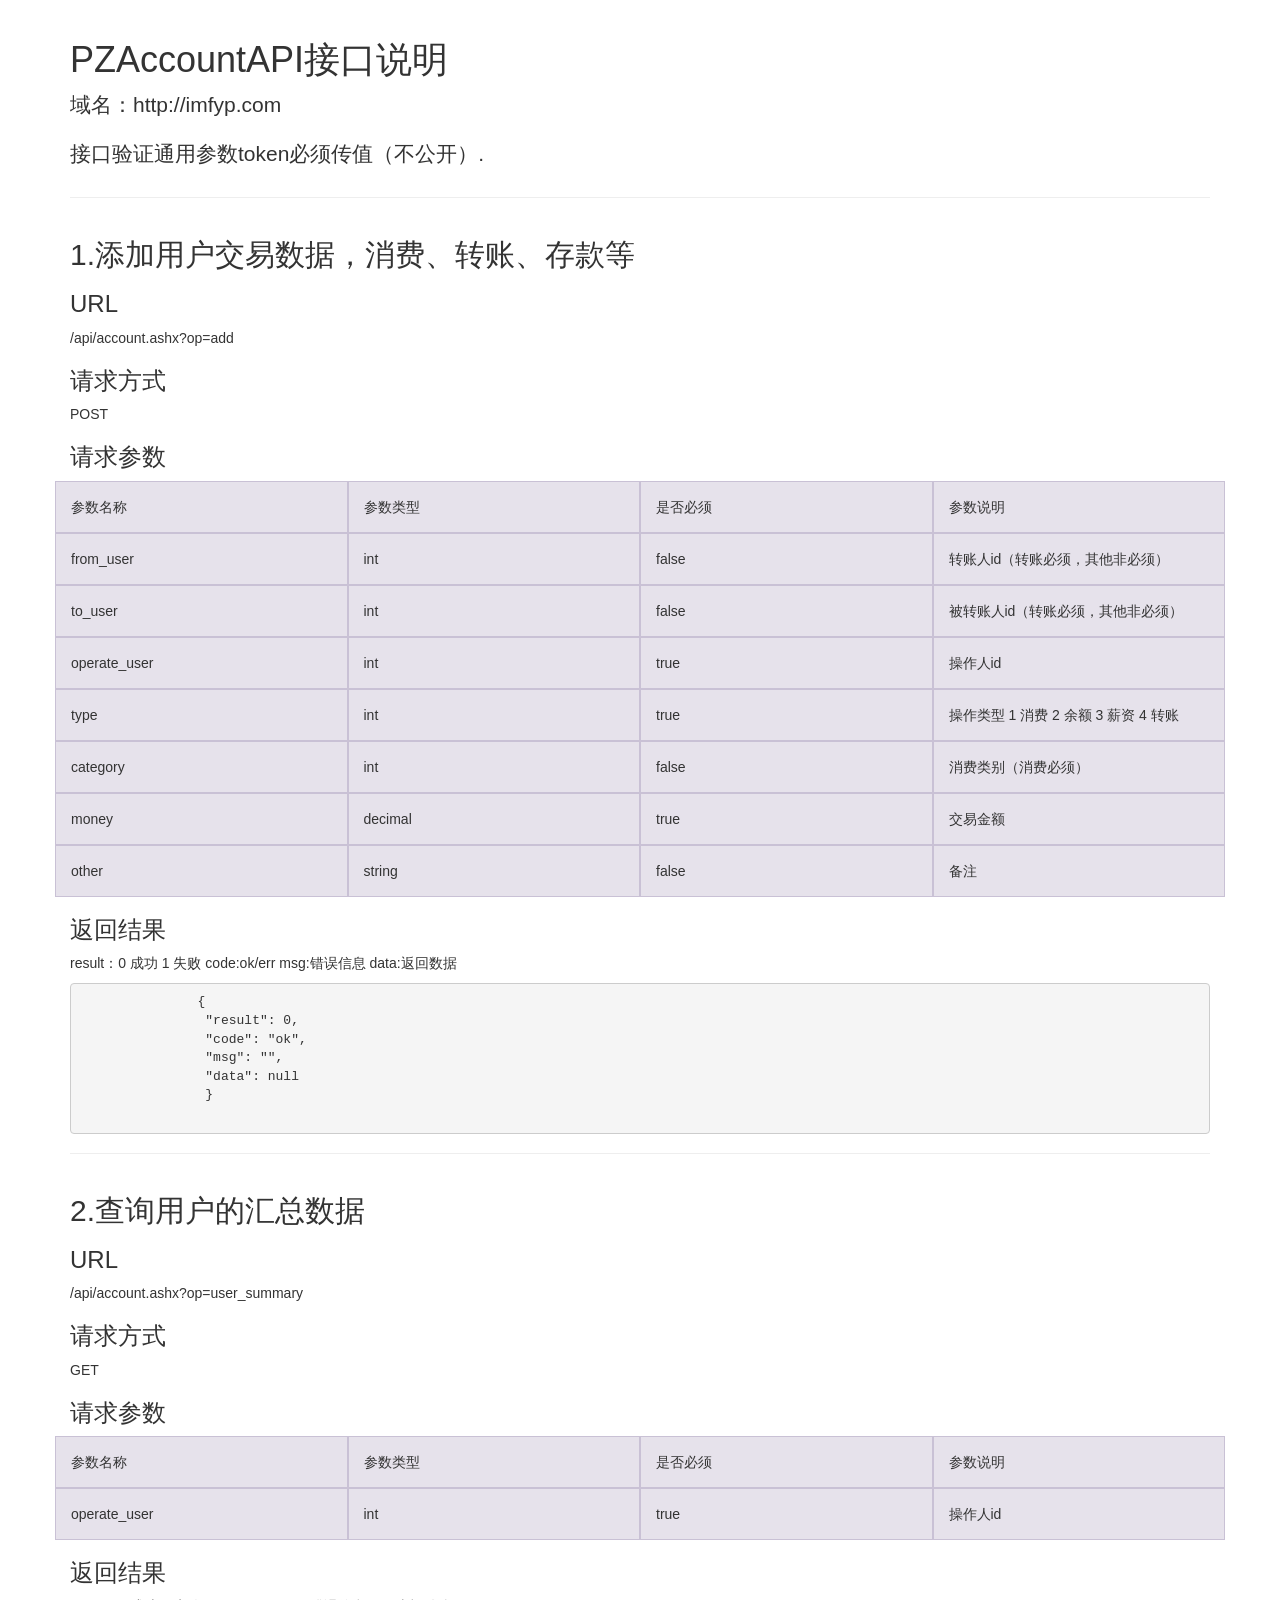
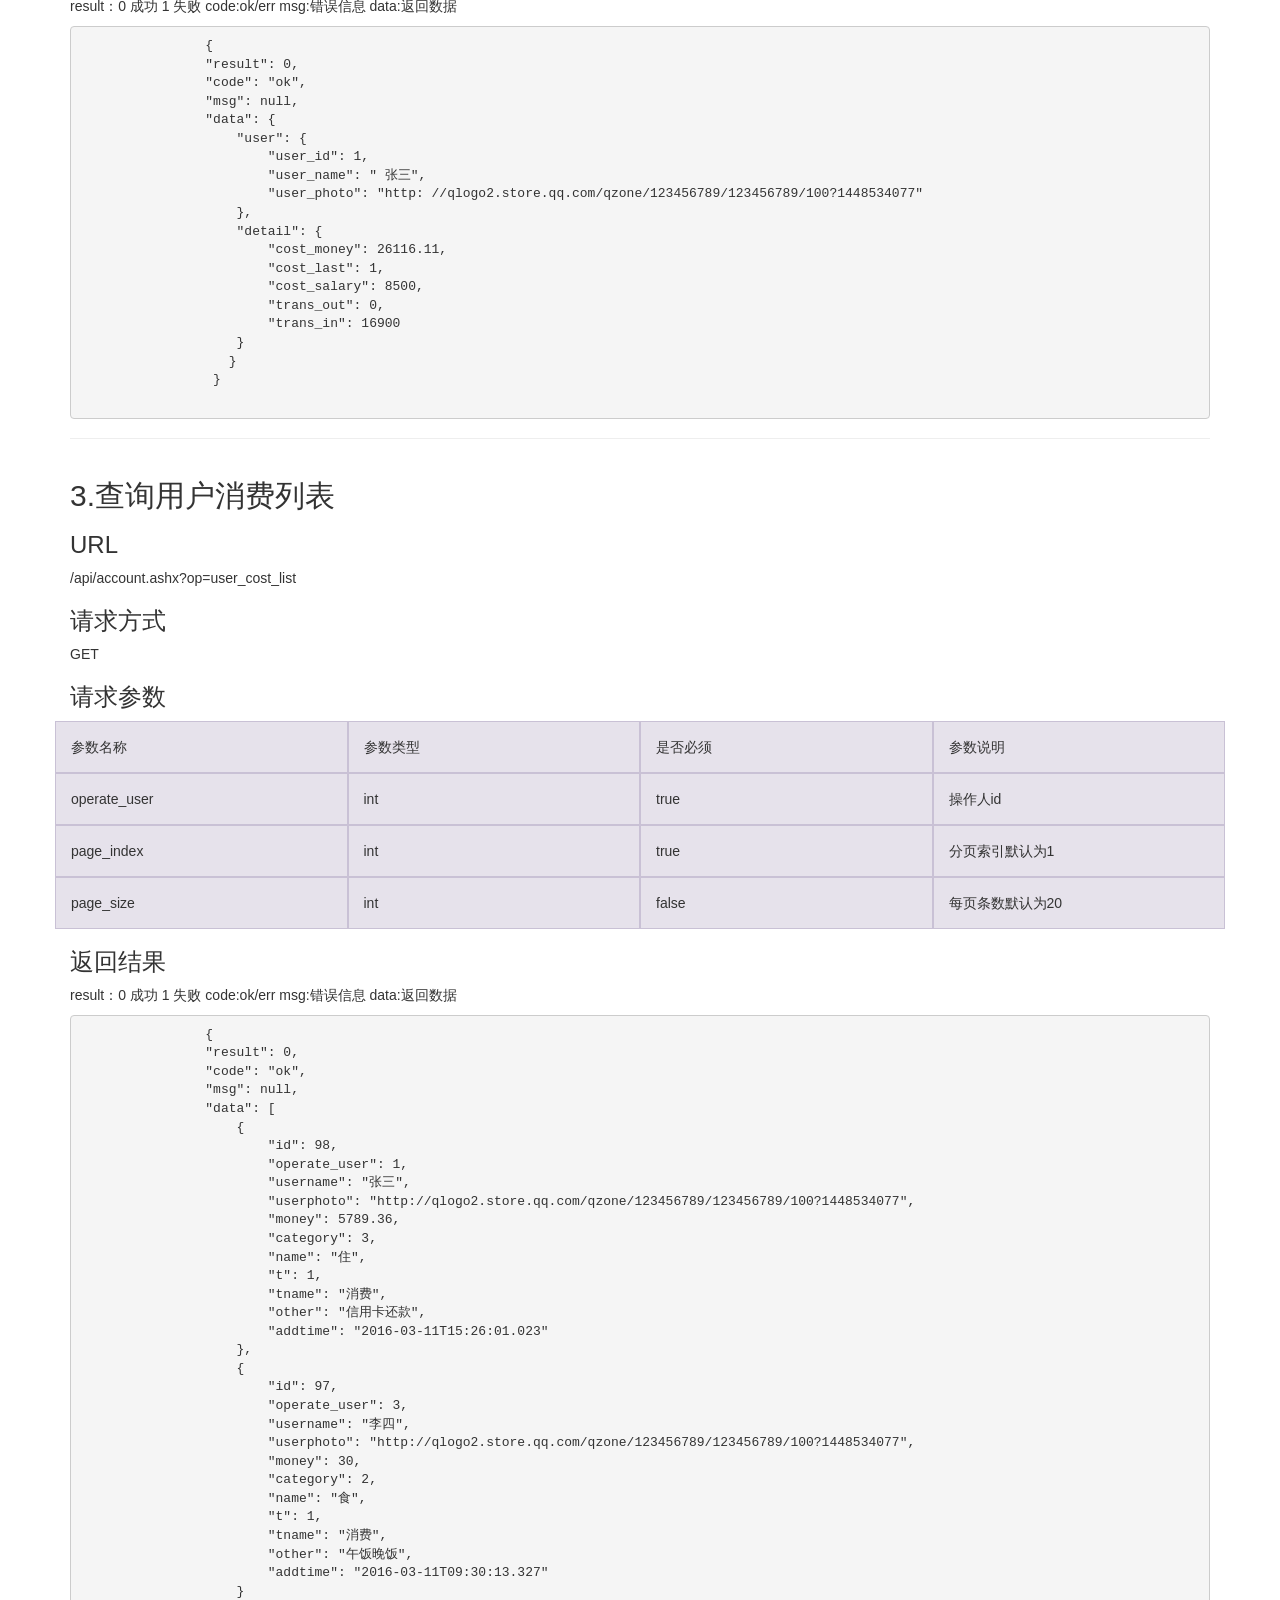
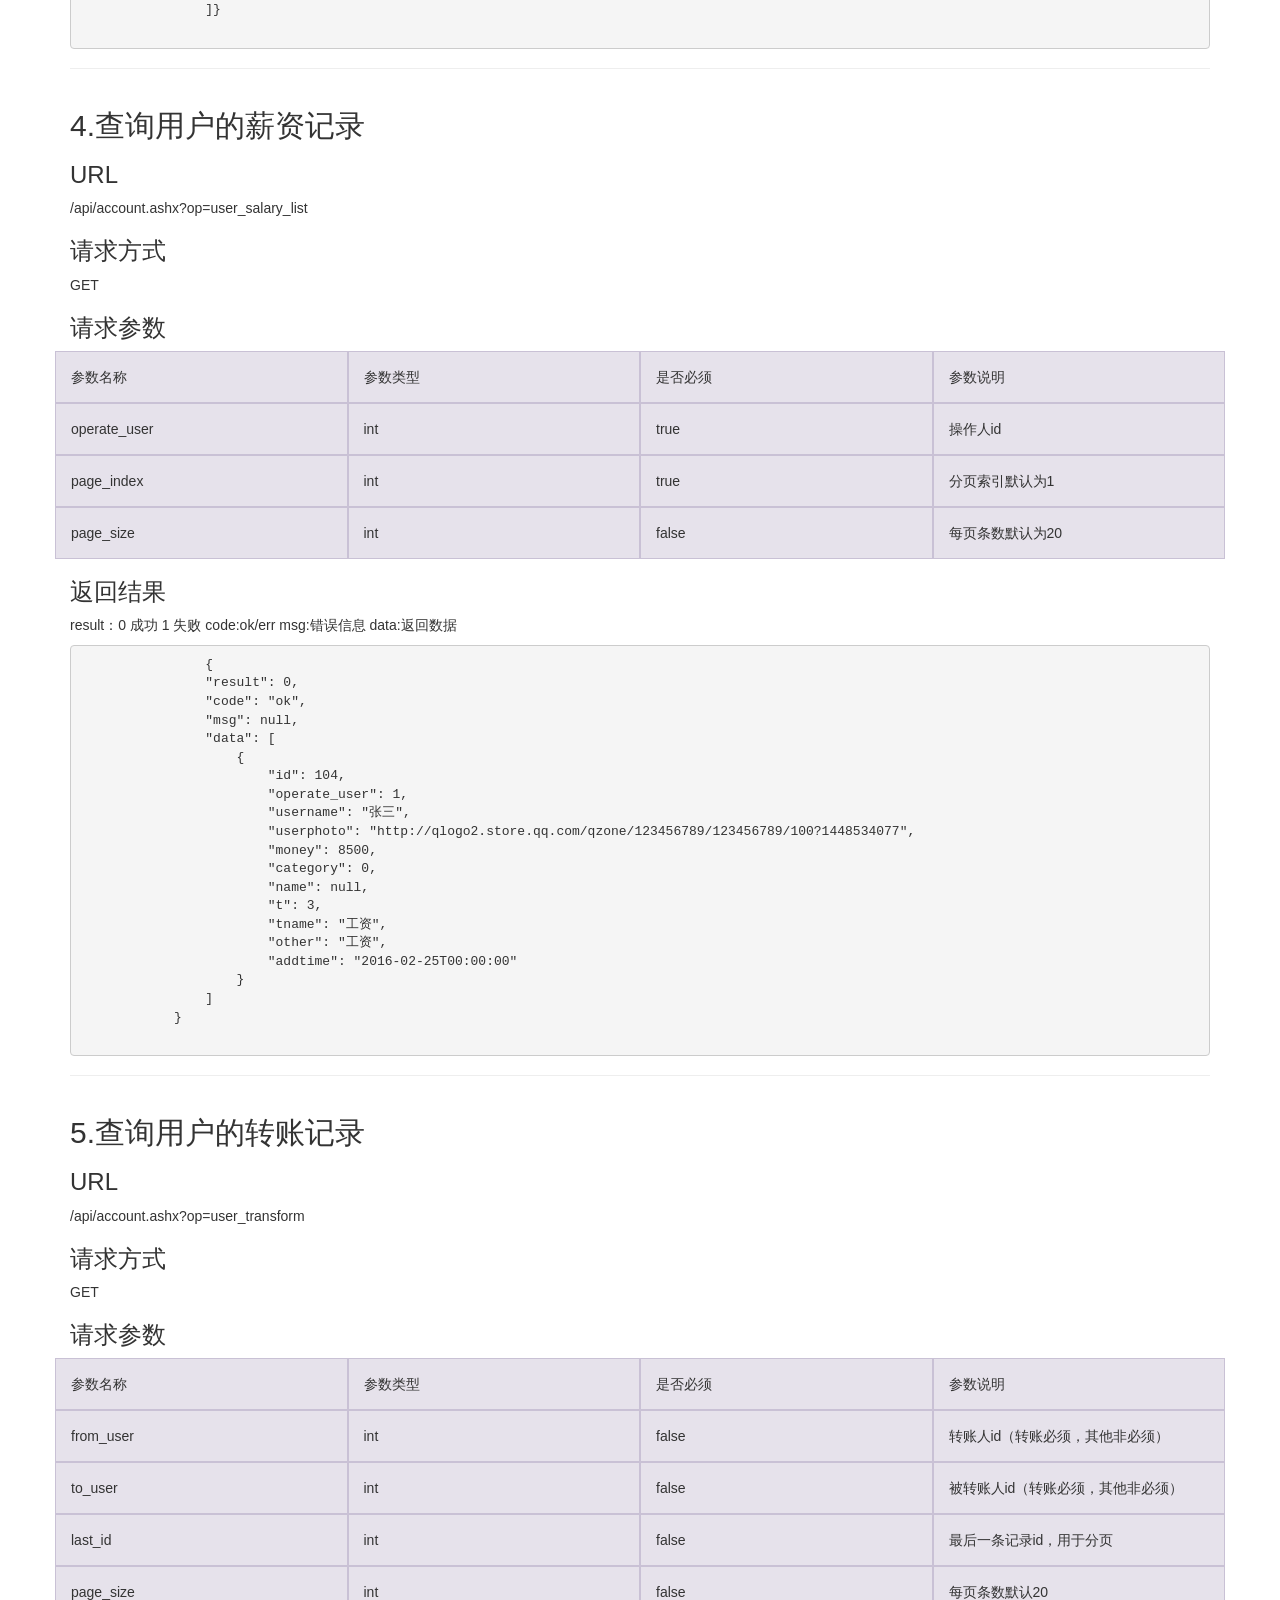
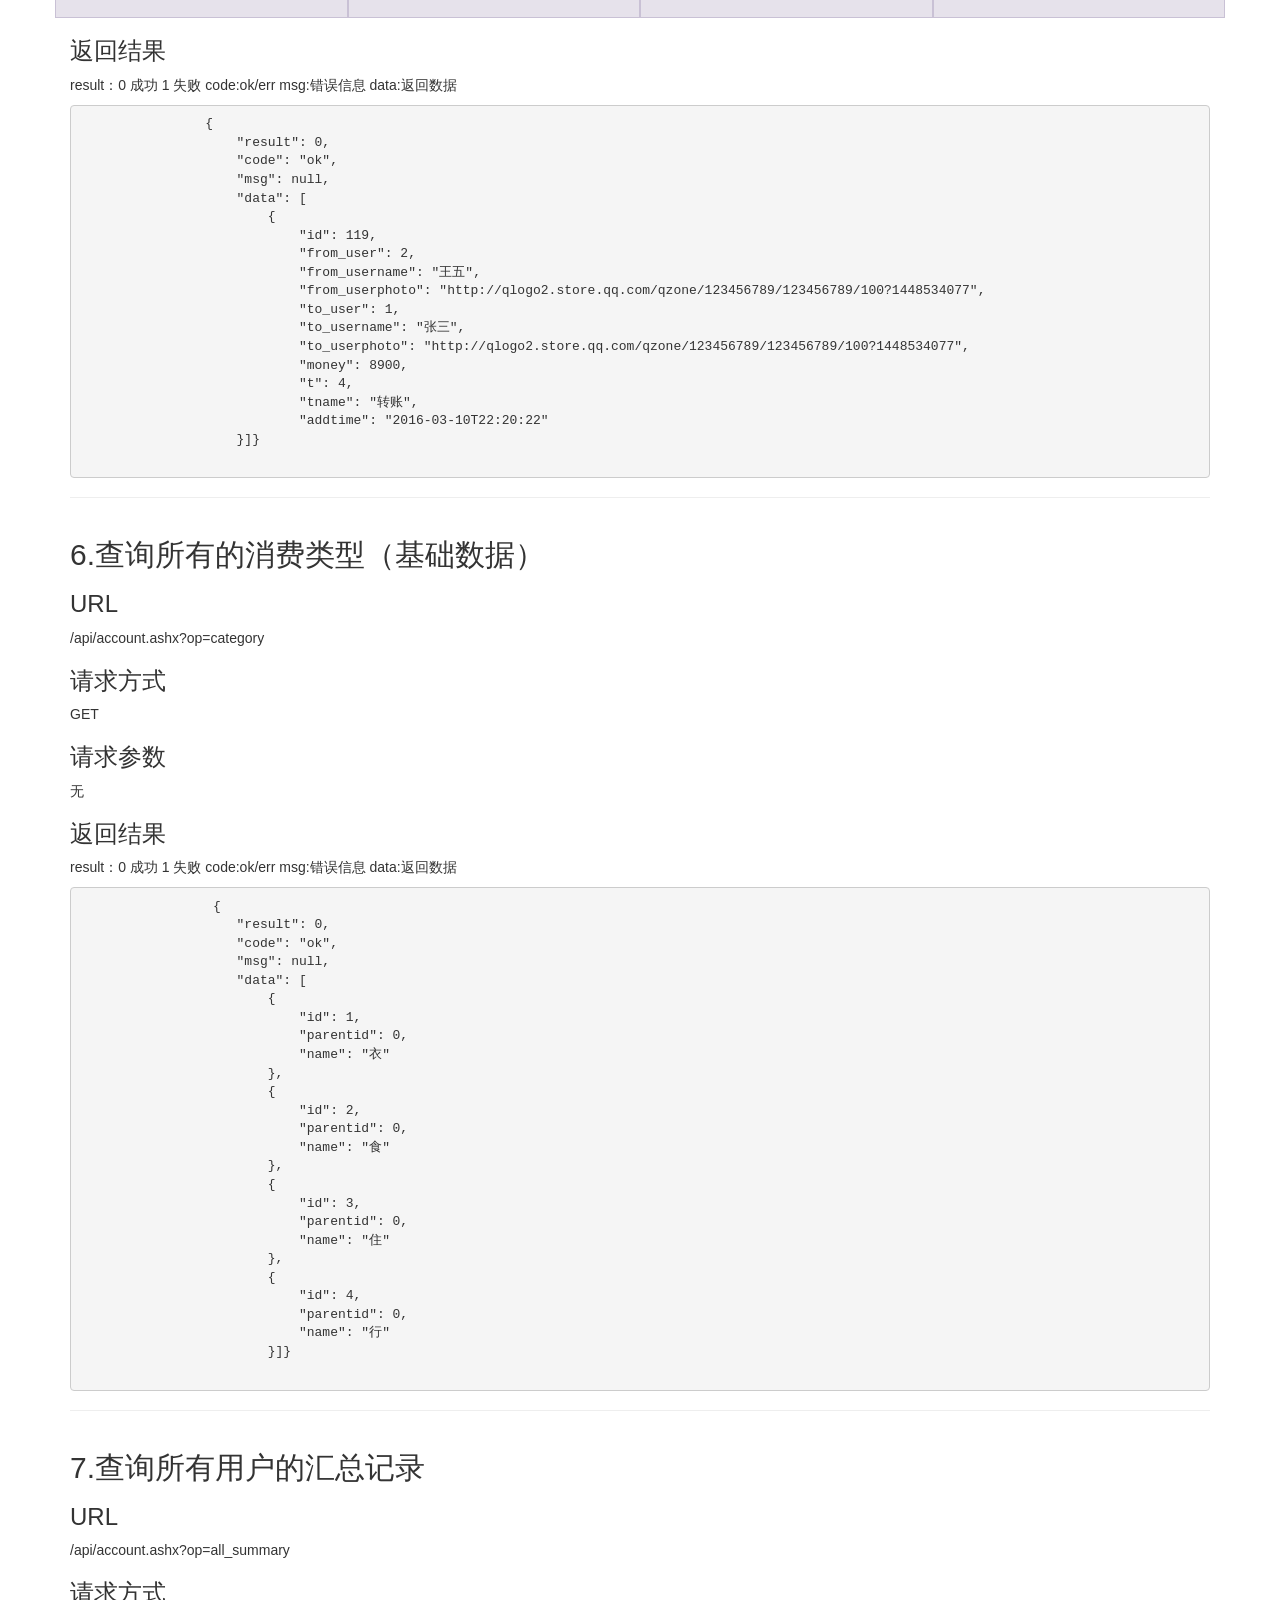
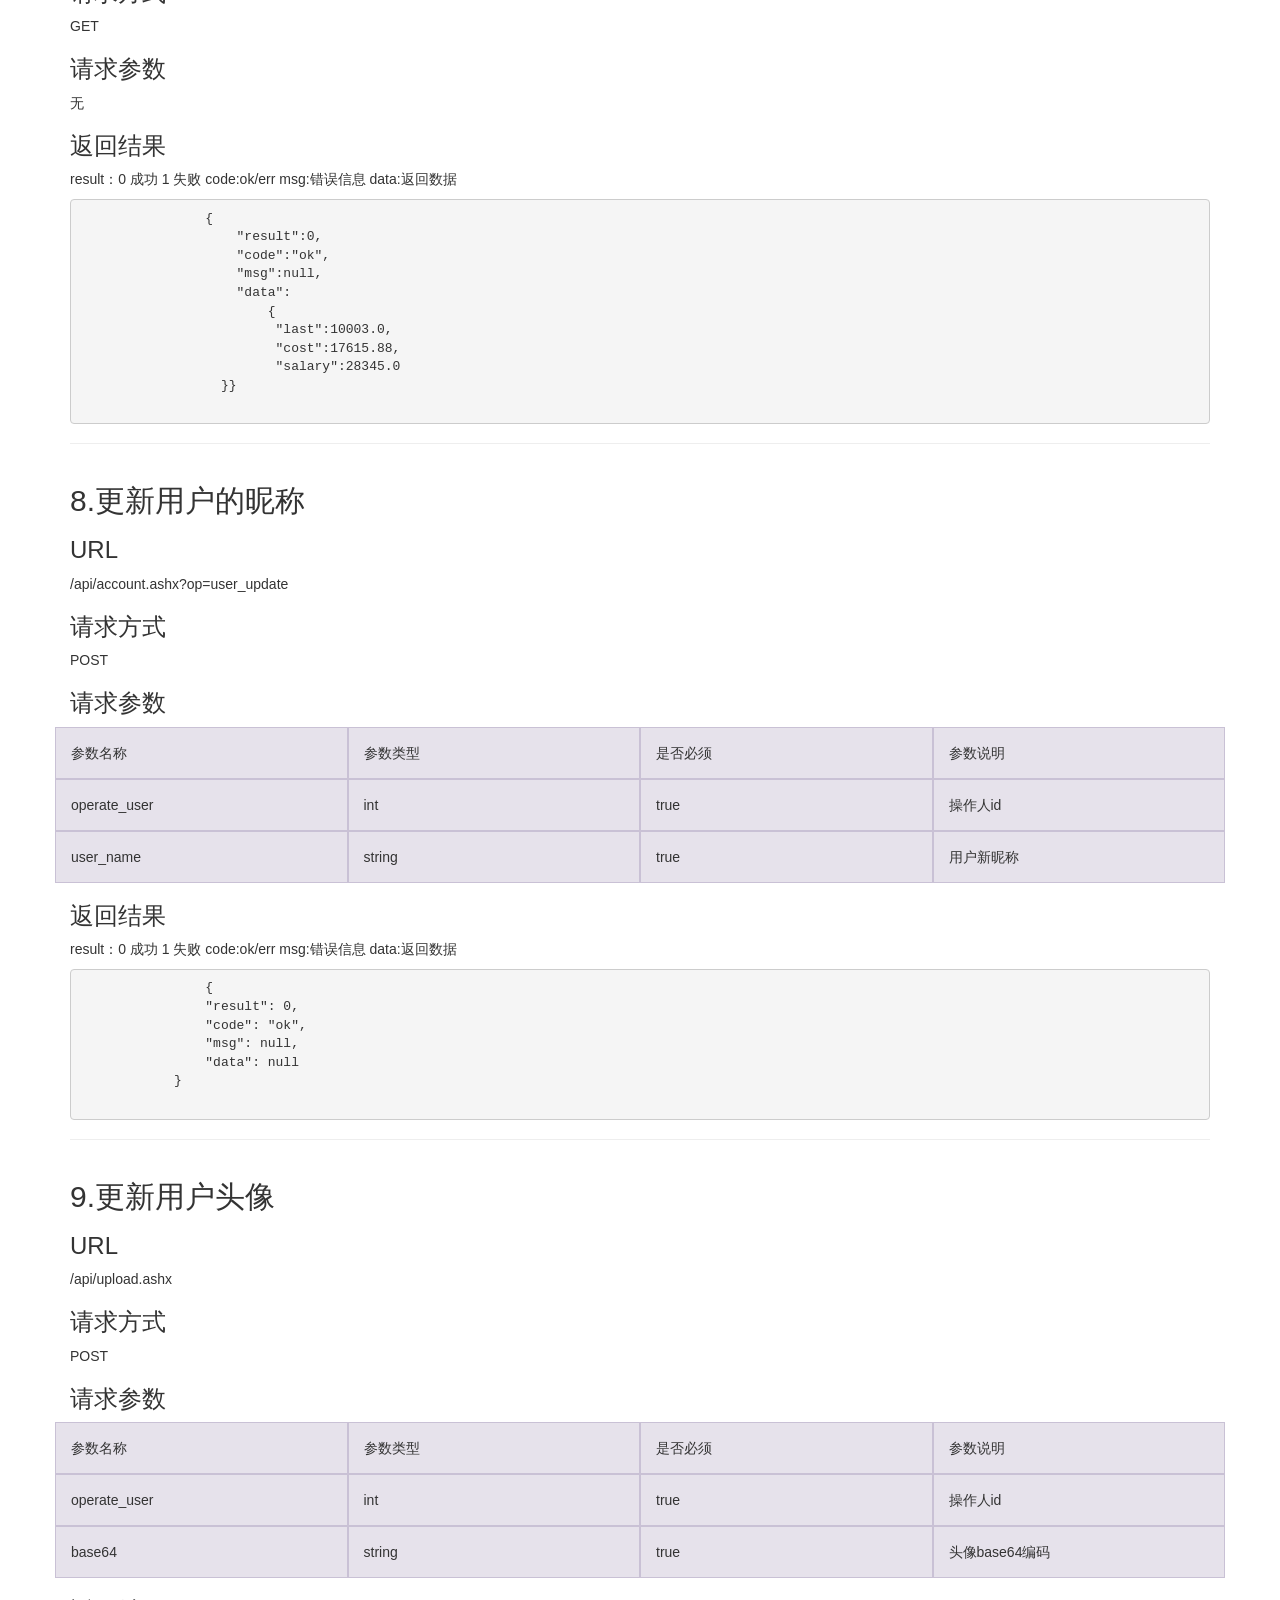
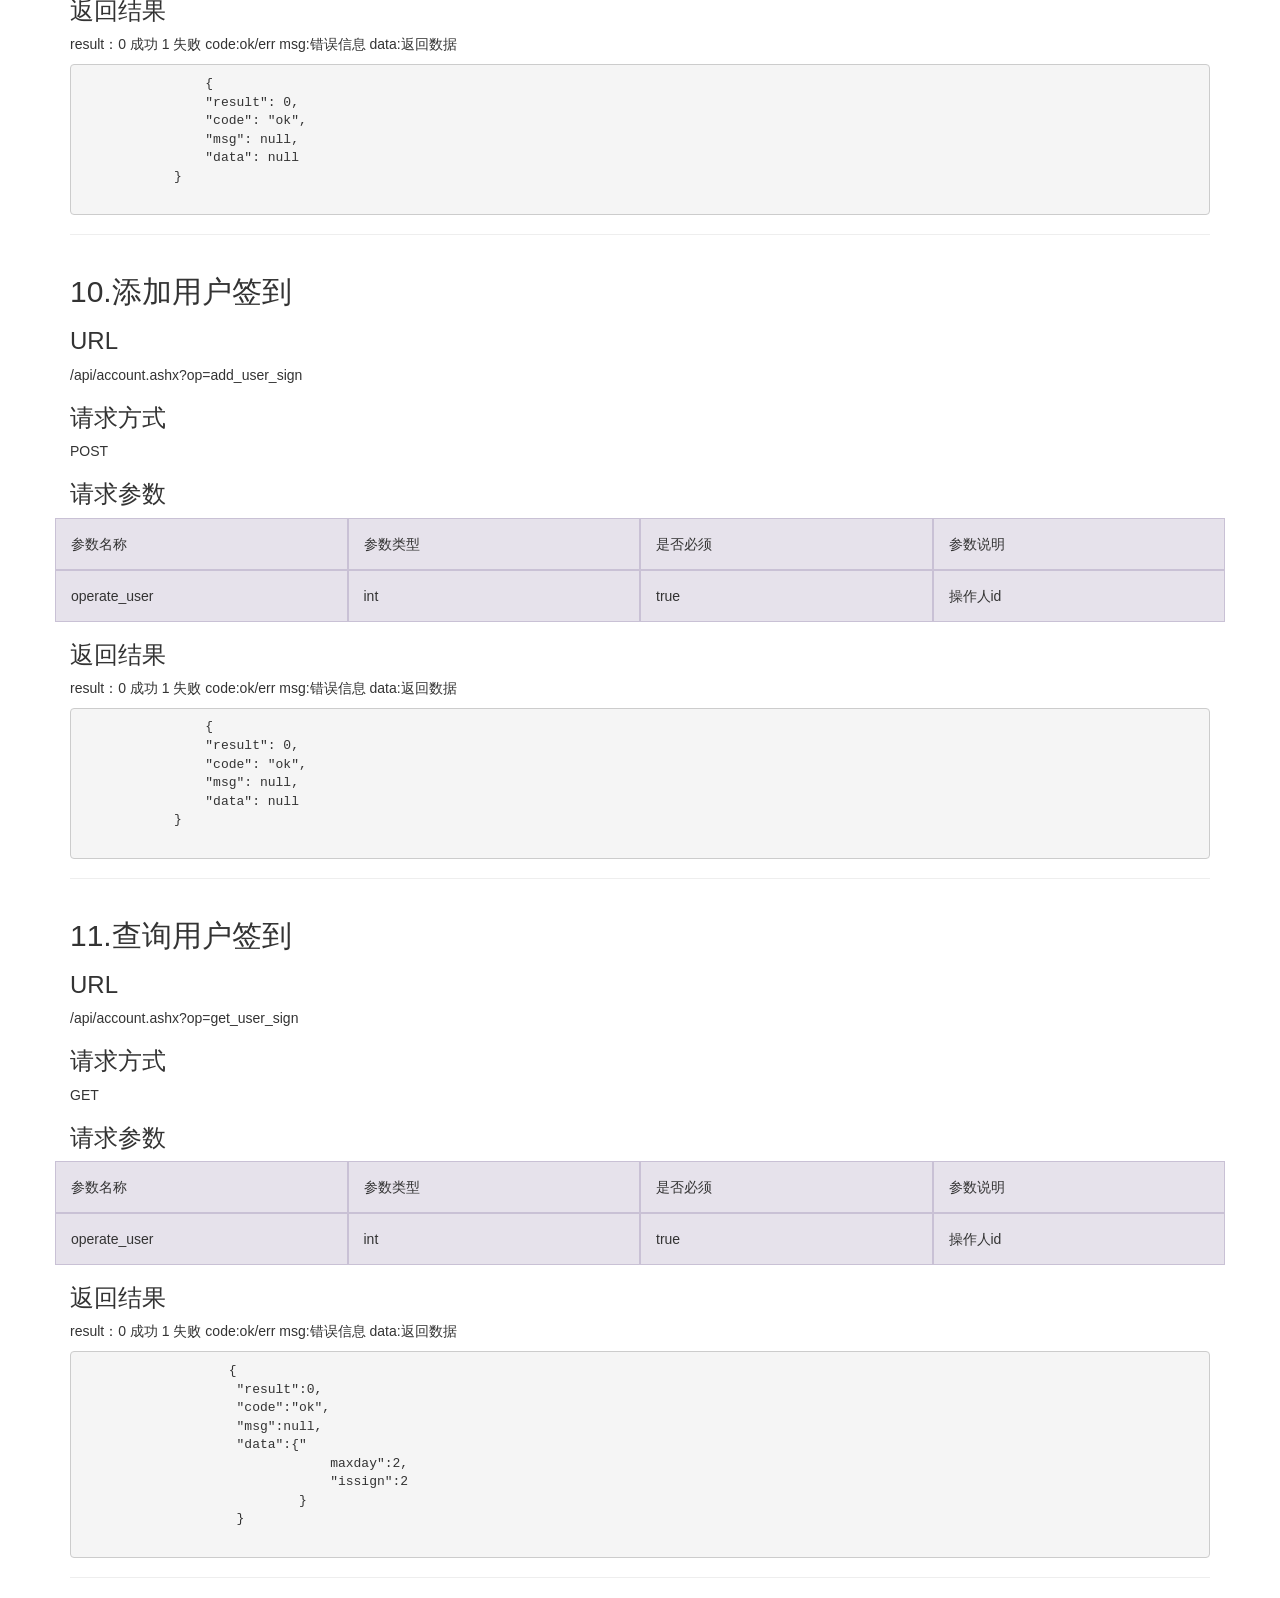
<file: WebApplication1/api_doc.html>
﻿<!DOCTYPE html>
<html lang="zh-CN">
<head>
    <meta charset="utf-8">
    <meta http-equiv="X-UA-Compatible" content="IE=edge">
    <meta name="viewport" content="width=device-width, initial-scale=1">
    <title>PZAccountAPI 接口说明文档</title>
    <link href="css/bootstrap.min.css" rel="stylesheet">
    <link href="css/grid.css" rel="stylesheet" />
    <link href="css/docs.min.css" rel="stylesheet" />
</head>
<body>
    <div class="container">

        <div class="page-header">
            <h1>PZAccountAPI接口说明</h1>
            <p class="lead">域名：http://imfyp.com</p>
            <p class="lead">接口验证通用参数token必须传值（不公开）.</p>
        </div>

        <div class="page-header">
            <h2>1.添加用户交易数据，消费、转账、存款等</h2>
            <h3>URL</h3>
            <p>/api/account.ashx?op=add</p>
            <h3>请求方式</h3>
            <p>POST</p>
            <h3>请求参数</h3>
            <div class="row">
                <div class="col-md-3">参数名称</div>
                <div class="col-md-3">参数类型</div>
                <div class="col-md-3">是否必须</div>
                <div class="col-md-3">参数说明</div>

                <div class="col-md-3">from_user</div>
                <div class="col-md-3">int</div>
                <div class="col-md-3">false</div>
                <div class="col-md-3">转账人id（转账必须，其他非必须）</div>

                <div class="col-md-3">to_user</div>
                <div class="col-md-3">int</div>
                <div class="col-md-3">false</div>
                <div class="col-md-3">被转账人id（转账必须，其他非必须）</div>

                <div class="col-md-3">operate_user</div>
                <div class="col-md-3">int</div>
                <div class="col-md-3">true</div>
                <div class="col-md-3">操作人id</div>

                <div class="col-md-3">type</div>
                <div class="col-md-3">int</div>
                <div class="col-md-3">true</div>
                <div class="col-md-3">操作类型 1 消费 2 余额 3 薪资 4 转账</div>

                <div class="col-md-3">category</div>
                <div class="col-md-3">int</div>
                <div class="col-md-3">false</div>
                <div class="col-md-3">消费类别（消费必须）</div>

                <div class="col-md-3">money</div>
                <div class="col-md-3">decimal</div>
                <div class="col-md-3">true</div>
                <div class="col-md-3">交易金额</div>

                <div class="col-md-3">other</div>
                <div class="col-md-3">string</div>
                <div class="col-md-3">false</div>
                <div class="col-md-3">备注</div>

            </div>
            <h3>返回结果</h3>
            <p>result：0 成功 1 失败  code:ok/err msg:错误信息 data:返回数据</p>
            <pre>
               {
                "result": 0,
                "code": "ok",
                "msg": "",
                "data": null
                }
            </pre>
        </div>

        <div class="page-header">
            <h2>2.查询用户的汇总数据</h2>
            <h3>URL</h3>
            <p>/api/account.ashx?op=user_summary</p>
            <h3>请求方式</h3>
            <p>GET</p>
            <h3>请求参数</h3>
            <div class="row">
                <div class="col-md-3">参数名称</div>
                <div class="col-md-3">参数类型</div>
                <div class="col-md-3">是否必须</div>
                <div class="col-md-3">参数说明</div>

                <div class="col-md-3">operate_user</div>
                <div class="col-md-3">int</div>
                <div class="col-md-3">true</div>
                <div class="col-md-3">操作人id</div>
            </div>
            <h3>返回结果</h3>
            <p>result：0 成功 1 失败  code:ok/err msg:错误信息 data:返回数据</p>
            <pre>
                {
                "result": 0,
                "code": "ok",
                "msg": null,
                "data": {
                    "user": {
                        "user_id": 1,
                        "user_name": " 张三",
                        "user_photo": "http: //qlogo2.store.qq.com/qzone/123456789/123456789/100?1448534077"
                    },
                    "detail": {
                        "cost_money": 26116.11,
                        "cost_last": 1,
                        "cost_salary": 8500,
                        "trans_out": 0,
                        "trans_in": 16900
                    }
                   }
                 }
            </pre>
        </div>

        <div class="page-header">
            <h2>3.查询用户消费列表</h2>
            <h3>URL</h3>
            <p>/api/account.ashx?op=user_cost_list</p>
            <h3>请求方式</h3>
            <p>GET</p>
            <h3>请求参数</h3>
            <div class="row">
                <div class="col-md-3">参数名称</div>
                <div class="col-md-3">参数类型</div>
                <div class="col-md-3">是否必须</div>
                <div class="col-md-3">参数说明</div>

                <div class="col-md-3">operate_user</div>
                <div class="col-md-3">int</div>
                <div class="col-md-3">true</div>
                <div class="col-md-3">操作人id</div>

                <div class="col-md-3">page_index</div>
                <div class="col-md-3">int</div>
                <div class="col-md-3">true</div>
                <div class="col-md-3">分页索引默认为1</div>

                <div class="col-md-3">page_size</div>
                <div class="col-md-3">int</div>
                <div class="col-md-3">false</div>
                <div class="col-md-3">每页条数默认为20</div>


            </div>
            <h3>返回结果</h3>
            <p>result：0 成功 1 失败  code:ok/err msg:错误信息 data:返回数据</p>
            <pre>
                {
                "result": 0,
                "code": "ok",
                "msg": null,
                "data": [
                    {
                        "id": 98,
                        "operate_user": 1,
                        "username": "张三",
                        "userphoto": "http://qlogo2.store.qq.com/qzone/123456789/123456789/100?1448534077",
                        "money": 5789.36,
                        "category": 3,
                        "name": "住",
                        "t": 1,
                        "tname": "消费",
                        "other": "信用卡还款",
                        "addtime": "2016-03-11T15:26:01.023"
                    },
                    {
                        "id": 97,
                        "operate_user": 3,
                        "username": "李四",
                        "userphoto": "http://qlogo2.store.qq.com/qzone/123456789/123456789/100?1448534077",
                        "money": 30,
                        "category": 2,
                        "name": "食",
                        "t": 1,
                        "tname": "消费",
                        "other": "午饭晚饭",
                        "addtime": "2016-03-11T09:30:13.327"
                    }
                ]}
            </pre>
        </div>

        <div class="page-header">
            <h2>4.查询用户的薪资记录</h2>
            <h3>URL</h3>
            <p>/api/account.ashx?op=user_salary_list</p>
            <h3>请求方式</h3>
            <p>GET</p>
            <h3>请求参数</h3>
            <div class="row">
                <div class="col-md-3">参数名称</div>
                <div class="col-md-3">参数类型</div>
                <div class="col-md-3">是否必须</div>
                <div class="col-md-3">参数说明</div>

                <div class="col-md-3">operate_user</div>
                <div class="col-md-3">int</div>
                <div class="col-md-3">true</div>
                <div class="col-md-3">操作人id</div>

                <div class="col-md-3">page_index</div>
                <div class="col-md-3">int</div>
                <div class="col-md-3">true</div>
                <div class="col-md-3">分页索引默认为1</div>

                <div class="col-md-3">page_size</div>
                <div class="col-md-3">int</div>
                <div class="col-md-3">false</div>
                <div class="col-md-3">每页条数默认为20</div>

            </div>
            <h3>返回结果</h3>
            <p>result：0 成功 1 失败  code:ok/err msg:错误信息 data:返回数据</p>
            <pre>
                {
                "result": 0,
                "code": "ok",
                "msg": null,
                "data": [
                    {
                        "id": 104,
                        "operate_user": 1,
                        "username": "张三",
                        "userphoto": "http://qlogo2.store.qq.com/qzone/123456789/123456789/100?1448534077",
                        "money": 8500,
                        "category": 0,
                        "name": null,
                        "t": 3,
                        "tname": "工资",
                        "other": "工资",
                        "addtime": "2016-02-25T00:00:00"
                    }
                ]
            }
            </pre>
        </div>

        <div class="page-header">
            <h2>5.查询用户的转账记录</h2>
            <h3>URL</h3>
            <p>/api/account.ashx?op=user_transform</p>
            <h3>请求方式</h3>
            <p>GET</p>
            <h3>请求参数</h3>
            <div class="row">
                <div class="col-md-3">参数名称</div>
                <div class="col-md-3">参数类型</div>
                <div class="col-md-3">是否必须</div>
                <div class="col-md-3">参数说明</div>

                <div class="col-md-3">from_user</div>
                <div class="col-md-3">int</div>
                <div class="col-md-3">false</div>
                <div class="col-md-3">转账人id（转账必须，其他非必须）</div>

                <div class="col-md-3">to_user</div>
                <div class="col-md-3">int</div>
                <div class="col-md-3">false</div>
                <div class="col-md-3">被转账人id（转账必须，其他非必须）</div>

                <div class="col-md-3">last_id</div>
                <div class="col-md-3">int</div>
                <div class="col-md-3">false</div>
                <div class="col-md-3">最后一条记录id，用于分页</div>

                <div class="col-md-3">page_size</div>
                <div class="col-md-3">int</div>
                <div class="col-md-3">false</div>
                <div class="col-md-3">每页条数默认20</div>

               

            </div>
            <h3>返回结果</h3>
            <p>result：0 成功 1 失败  code:ok/err msg:错误信息 data:返回数据</p>
            <pre>
                {
                    "result": 0,
                    "code": "ok",
                    "msg": null,
                    "data": [
                        {
                            "id": 119,
                            "from_user": 2,
                            "from_username": "王五",
                            "from_userphoto": "http://qlogo2.store.qq.com/qzone/123456789/123456789/100?1448534077",
                            "to_user": 1,
                            "to_username": "张三",
                            "to_userphoto": "http://qlogo2.store.qq.com/qzone/123456789/123456789/100?1448534077",
                            "money": 8900,
                            "t": 4,
                            "tname": "转账",
                            "addtime": "2016-03-10T22:20:22"
                    }]}
            </pre>
        </div>

        <div class="page-header">
            <h2>6.查询所有的消费类型（基础数据）</h2>
            <h3>URL</h3>
            <p>/api/account.ashx?op=category</p>
            <h3>请求方式</h3>
            <p>GET</p>
            <h3>请求参数</h3>
            <p>无</p>
            <h3>返回结果</h3>
            <p>result：0 成功 1 失败  code:ok/err msg:错误信息 data:返回数据</p>
            <pre>
                 {
                    "result": 0,
                    "code": "ok",
                    "msg": null,
                    "data": [
                        {
                            "id": 1,
                            "parentid": 0,
                            "name": "衣"
                        },
                        {
                            "id": 2,
                            "parentid": 0,
                            "name": "食"
                        },
                        {
                            "id": 3,
                            "parentid": 0,
                            "name": "住"
                        },
                        {
                            "id": 4,
                            "parentid": 0,
                            "name": "行"
                        }]}
            </pre>
        </div>

        <div class="page-header">
            <h2>7.查询所有用户的汇总记录</h2>
            <h3>URL</h3>
            <p>/api/account.ashx?op=all_summary</p>
            <h3>请求方式</h3>
            <p>GET</p>
            <h3>请求参数</h3>
             <p>无</p>
            <h3>返回结果</h3>
            <p>result：0 成功 1 失败  code:ok/err msg:错误信息 data:返回数据</p>
            <pre>
                {
                    "result":0,
                    "code":"ok",
                    "msg":null,
                    "data":
                        {
                         "last":10003.0,
                         "cost":17615.88,
                         "salary":28345.0
                  }}
            </pre>
        </div>

        <div class="page-header">
            <h2>8.更新用户的昵称</h2>
            <h3>URL</h3>
            <p>/api/account.ashx?op=user_update</p>
            <h3>请求方式</h3>
            <p>POST</p>
            <h3>请求参数</h3>
            <div class="row">
                <div class="col-md-3">参数名称</div>
                <div class="col-md-3">参数类型</div>
                <div class="col-md-3">是否必须</div>
                <div class="col-md-3">参数说明</div>

                <div class="col-md-3">operate_user</div>
                <div class="col-md-3">int</div>
                <div class="col-md-3">true</div>
                <div class="col-md-3">操作人id</div>

                <div class="col-md-3">user_name</div>
                <div class="col-md-3">string</div>
                <div class="col-md-3">true</div>
                <div class="col-md-3">用户新昵称</div>
            </div>
            <h3>返回结果</h3>
            <p>result：0 成功 1 失败  code:ok/err msg:错误信息 data:返回数据</p>
            <pre>
                {
                "result": 0,
                "code": "ok",
                "msg": null,
                "data": null
            }
            </pre>
        </div>

        <div class="page-header">
            <h2>9.更新用户头像</h2>
            <h3>URL</h3>
            <p>/api/upload.ashx</p>
            <h3>请求方式</h3>
            <p>POST</p>
            <h3>请求参数</h3>
            <div class="row">
                <div class="col-md-3">参数名称</div>
                <div class="col-md-3">参数类型</div>
                <div class="col-md-3">是否必须</div>
                <div class="col-md-3">参数说明</div>

                <div class="col-md-3">operate_user</div>
                <div class="col-md-3">int</div>
                <div class="col-md-3">true</div>
                <div class="col-md-3">操作人id</div>

                <div class="col-md-3">base64</div>
                <div class="col-md-3">string</div>
                <div class="col-md-3">true</div>
                <div class="col-md-3">头像base64编码</div>

            </div>
            <h3>返回结果</h3>
            <p>result：0 成功 1 失败  code:ok/err msg:错误信息 data:返回数据</p>
            <pre>
                {
                "result": 0,
                "code": "ok",
                "msg": null,
                "data": null
            }
            </pre>
        </div>
        <div class="page-header">
            <h2>10.添加用户签到</h2>
            <h3>URL</h3>
            <p>/api/account.ashx?op=add_user_sign</p>
            <h3>请求方式</h3>
            <p>POST</p>
            <h3>请求参数</h3>
            <div class="row">
                <div class="col-md-3">参数名称</div>
                <div class="col-md-3">参数类型</div>
                <div class="col-md-3">是否必须</div>
                <div class="col-md-3">参数说明</div>

                <div class="col-md-3">operate_user</div>
                <div class="col-md-3">int</div>
                <div class="col-md-3">true</div>
                <div class="col-md-3">操作人id</div>

            </div>
            <h3>返回结果</h3>
            <p>result：0 成功 1 失败  code:ok/err msg:错误信息 data:返回数据</p>
            <pre>
                {
                "result": 0,
                "code": "ok",
                "msg": null,
                "data": null
            }
            </pre>
        </div>
        <div class="page-header">
            <h2>11.查询用户签到</h2>
            <h3>URL</h3>
            <p>/api/account.ashx?op=get_user_sign</p>
            <h3>请求方式</h3>
            <p>GET</p>
            <h3>请求参数</h3>
            <div class="row">
                <div class="col-md-3">参数名称</div>
                <div class="col-md-3">参数类型</div>
                <div class="col-md-3">是否必须</div>
                <div class="col-md-3">参数说明</div>

                <div class="col-md-3">operate_user</div>
                <div class="col-md-3">int</div>
                <div class="col-md-3">true</div>
                <div class="col-md-3">操作人id</div>

            </div>
            <h3>返回结果</h3>
            <p>result：0 成功 1 失败  code:ok/err msg:错误信息 data:返回数据</p>
            <pre>
                   {
                    "result":0,
                    "code":"ok",
                    "msg":null,
                    "data":{"
                                maxday":2,
                                "issign":2
                            }
                    }
            </pre>
        </div>
        </div> <!-- /container -->
</body>
</html>
</file>
<file: WebApplication1/css/grid.css>
﻿h4 {
  margin-top: 25px;
}
.row {
  margin-bottom: 20px;
}
.row .row {
  margin-top: 10px;
  margin-bottom: 0;
}
[class*="col-"] {
  padding-top: 15px;
  padding-bottom: 15px;
  background-color: #eee;
  background-color: rgba(86,61,124,.15);
  border: 1px solid #ddd;
  border: 1px solid rgba(86,61,124,.2);
}

hr {
  margin-top: 40px;
  margin-bottom: 40px;
}
</file>
<file: WebApplication1/css/docs.min.css>
﻿.hll{background-color:#ffc}.c{color:#999}.err{color:#A00;background-color:#FAA}.k{color:#069}.o{color:#555}.cm{color:#999}.cp{color:#099}.c1{color:#999}.cs{color:#999}.gd{background-color:#FCC;border:1px solid #C00}.ge{font-style:italic}.gr{color:red}.gh{color:#030}.gi{background-color:#CFC;border:1px solid #0C0}.go{color:#AAA}.gp{color:#009}.gu{color:#030}.gt{color:#9C6}.kc{color:#069}.kd{color:#069}.kn{color:#069}.kp{color:#069}.kr{color:#069}.kt{color:#078}.m{color:#F60}.s{color:#d44950}.na{color:#4f9fcf}.nb{color:#366}.nc{color:#0A8}.no{color:#360}.nd{color:#99F}.ni{color:#999}.ne{color:#C00}.nf{color:#C0F}.nl{color:#99F}.nn{color:#0CF}.nt{color:#2f6f9f}.nv{color:#033}.ow{color:#000}.w{color:#bbb}.mf{color:#F60}.mh{color:#F60}.mi{color:#F60}.mo{color:#F60}.sb{color:#C30}.sc{color:#C30}.sd{color:#C30;font-style:italic}.s2{color:#C30}.se{color:#C30}.sh{color:#C30}.si{color:#A00}.sx{color:#C30}.sr{color:#3AA}.s1{color:#C30}.ss{color:#FC3}.bp{color:#366}.vc{color:#033}.vg{color:#033}.vi{color:#033}.il{color:#F60}.css .nt+.nt,.css .o,.css .o+.nt{color:#999}/*!
 * Bootstrap Docs (http://getbootstrap.com)
 * Copyright 2011-2015 Twitter, Inc.
 * Licensed under the Creative Commons Attribution 3.0 Unported License. For
 * details, see https://creativecommons.org/licenses/by/3.0/.
 */body{position:relative}.table code{font-size:13px;font-weight:400}h2 code,h3 code,h4 code{background-color:inherit}.btn-outline{color:#563d7c;background-color:transparent;border-color:#563d7c}.btn-outline:active,.btn-outline:focus,.btn-outline:hover{color:#fff;background-color:#563d7c;border-color:#563d7c}.btn-outline-inverse{color:#fff;background-color:transparent;border-color:#cdbfe3}.btn-outline-inverse:active,.btn-outline-inverse:focus,.btn-outline-inverse:hover{color:#563d7c;text-shadow:none;background-color:#fff;border-color:#fff}.bs-docs-booticon{display:block;font-weight:500;color:#fff;text-align:center;cursor:default;background-color:#563d7c;border-radius:15%}.bs-docs-booticon-sm{width:30px;height:30px;font-size:20px;line-height:28px}.bs-docs-booticon-lg{width:144px;height:144px;font-size:108px;line-height:140px}.bs-docs-booticon-inverse{color:#563d7c;background-color:#fff}.bs-docs-booticon-outline{background-color:transparent;border:1px solid #cdbfe3}#skippy{display:block;padding:1em;color:#fff;background-color:#6f5499;outline:0}#skippy .skiplink-text{padding:.5em;outline:1px dotted}#content:focus{outline:0}.bs-docs-nav{margin-bottom:0;background-color:#fff;border-bottom:0}.bs-home-nav .bs-nav-b{display:none}.bs-docs-nav .navbar-brand,.bs-docs-nav .navbar-nav>li>a{font-weight:500;color:#563d7c}.bs-docs-nav .navbar-nav>.active>a,.bs-docs-nav .navbar-nav>.active>a:hover,.bs-docs-nav .navbar-nav>li>a:hover{color:#463265;background-color:#f9f9f9}.bs-docs-nav .navbar-toggle .icon-bar{background-color:#563d7c}.bs-docs-nav .navbar-header .navbar-toggle{border-color:#fff}.bs-docs-nav .navbar-header .navbar-toggle:focus,.bs-docs-nav .navbar-header .navbar-toggle:hover{background-color:#f9f9f9;border-color:#f9f9f9}.bs-docs-footer{padding-top:40px;padding-bottom:40px;margin-top:100px;color:#767676;text-align:center;border-top:1px solid #e5e5e5}.bs-docs-footer-links{padding-left:0;margin-top:20px}.bs-docs-footer-links li{display:inline;padding:0 2px}.bs-docs-footer-links li:first-child{padding-left:0}@media (min-width:768px){.bs-docs-footer p{margin-bottom:0}}.bs-docs-social{margin-bottom:20px;text-align:center}.bs-docs-social-buttons{display:inline-block;padding-left:0;margin-bottom:0;list-style:none}.bs-docs-social-buttons li{display:inline-block;padding:5px 8px;line-height:1}.bs-docs-social-buttons .twitter-follow-button{width:225px!important}.bs-docs-social-buttons .twitter-share-button{width:98px!important}.github-btn{overflow:hidden;border:0}.bs-docs-header,.bs-docs-masthead{position:relative;padding:30px 0;color:#cdbfe3;text-align:center;text-shadow:0 1px 0 rgba(0,0,0,.1);background-color:#6f5499;background-image:-webkit-gradient(linear,left top,left bottom,from(#563d7c),to(#6f5499));background-image:-webkit-linear-gradient(top,#563d7c 0,#6f5499 100%);background-image:-o-linear-gradient(top,#563d7c 0,#6f5499 100%);background-image:linear-gradient(to bottom,#563d7c 0,#6f5499 100%);filter:progid:DXImageTransform.Microsoft.gradient(startColorstr='#563d7c', endColorstr='#6F5499', GradientType=0);background-repeat:repeat-x}.bs-docs-masthead .bs-docs-booticon{margin:0 auto 30px}.bs-docs-masthead h1{font-weight:300;line-height:1;color:#fff}.bs-docs-masthead .lead{margin:0 auto 30px;font-size:20px;color:#fff}.bs-docs-masthead .version{margin-top:-15px;margin-bottom:30px;color:#9783b9}.bs-docs-masthead .btn{width:100%;padding:15px 30px;font-size:20px}@media (min-width:480px){.bs-docs-masthead .btn{width:auto}}@media (min-width:768px){.bs-docs-masthead{padding:80px 0}.bs-docs-masthead h1{font-size:60px}.bs-docs-masthead .lead{font-size:24px}}@media (min-width:992px){.bs-docs-masthead .lead{width:80%;font-size:30px}}.bs-docs-header{margin-bottom:40px;font-size:20px}.bs-docs-header h1{margin-top:0;color:#fff}.bs-docs-header p{margin-bottom:0;font-weight:300;line-height:1.4}.bs-docs-header .container{position:relative}@media (min-width:768px){.bs-docs-header{padding-top:60px;padding-bottom:60px;font-size:24px;text-align:left}.bs-docs-header h1{font-size:60px;line-height:1}}@media (min-width:992px){.bs-docs-header h1,.bs-docs-header p{margin-right:380px}}.carbonad{width:auto!important;height:auto!important;padding:20px!important;margin:30px -15px -31px!important;overflow:hidden;font-size:13px!important;line-height:16px!important;text-align:left;background:0 0!important;border:solid #866ab3!important;border-width:1px 0!important}.carbonad-img{margin:0!important}.carbonad-tag,.carbonad-text{display:block!important;float:none!important;width:auto!important;height:auto!important;margin-left:145px!important;font-family:"Helvetica Neue",Helvetica,Arial,sans-serif!important}.carbonad-text{padding-top:0!important}.carbonad-tag{color:inherit!important;text-align:left!important}.carbonad-tag a,.carbonad-text a{color:#fff!important}.carbonad #azcarbon>img{display:none}@media (min-width:480px){.carbonad{width:330px!important;margin:20px auto!important;border-width:1px!important;border-radius:4px}.bs-docs-masthead .carbonad{margin:50px auto 0!important}}@media (min-width:768px){.carbonad{margin-right:0!important;margin-left:0!important}}@media (min-width:992px){.carbonad{position:absolute;top:0;right:15px;width:330px!important;padding:15px!important;margin:0!important}.bs-docs-masthead .carbonad{position:static}}.bs-docs-featurette{padding-top:40px;padding-bottom:40px;font-size:16px;line-height:1.5;color:#555;text-align:center;background-color:#fff;border-bottom:1px solid #e5e5e5}.bs-docs-featurette+.bs-docs-footer{margin-top:0;border-top:0}.bs-docs-featurette-title{margin-bottom:5px;font-size:30px;font-weight:400;color:#333}.half-rule{width:100px;margin:40px auto}.bs-docs-featurette h3{margin-bottom:5px;font-weight:400;color:#333}.bs-docs-featurette-img{display:block;margin-bottom:20px;color:#333}.bs-docs-featurette-img:hover{color:#337ab7;text-decoration:none}.bs-docs-featurette-img img{display:block;margin-bottom:15px}@media (min-width:480px){.bs-docs-featurette .img-responsive{margin-top:30px}}@media (min-width:768px){.bs-docs-featurette{padding-top:100px;padding-bottom:100px}.bs-docs-featurette-title{font-size:40px}.bs-docs-featurette .lead{max-width:80%;margin-right:auto;margin-left:auto}.bs-docs-featurette .img-responsive{margin-top:0}}.bs-docs-featured-sites{margin-right:-1px;margin-left:-1px}.bs-docs-featured-sites .col-xs-6{padding:1px}.bs-docs-featured-sites .img-responsive{margin-top:0}@media (min-width:768px){.bs-docs-featured-sites .col-sm-3:first-child img{border-top-left-radius:4px;border-bottom-left-radius:4px}.bs-docs-featured-sites .col-sm-3:last-child img{border-top-right-radius:4px;border-bottom-right-radius:4px}}.bs-examples .thumbnail{margin-bottom:10px}.bs-examples h4{margin-bottom:5px}.bs-examples p{margin-bottom:20px}@media (max-width:480px){.bs-examples{margin-right:-10px;margin-left:-10px}.bs-examples>[class^=col-]{padding-right:10px;padding-left:10px}}.bs-docs-sidebar.affix{position:static}@media (min-width:768px){.bs-docs-sidebar{padding-left:20px}}.bs-docs-sidenav{margin-top:20px;margin-bottom:20px}.bs-docs-sidebar .nav>li>a{display:block;padding:4px 20px;font-size:13px;font-weight:500;color:#767676}.bs-docs-sidebar .nav>li>a:focus,.bs-docs-sidebar .nav>li>a:hover{padding-left:19px;color:#563d7c;text-decoration:none;background-color:transparent;border-left:1px solid #563d7c}.bs-docs-sidebar .nav>.active:focus>a,.bs-docs-sidebar .nav>.active:hover>a,.bs-docs-sidebar .nav>.active>a{padding-left:18px;font-weight:700;color:#563d7c;background-color:transparent;border-left:2px solid #563d7c}.bs-docs-sidebar .nav .nav{display:none;padding-bottom:10px}.bs-docs-sidebar .nav .nav>li>a{padding-top:1px;padding-bottom:1px;padding-left:30px;font-size:12px;font-weight:400}.bs-docs-sidebar .nav .nav>li>a:focus,.bs-docs-sidebar .nav .nav>li>a:hover{padding-left:29px}.bs-docs-sidebar .nav .nav>.active:focus>a,.bs-docs-sidebar .nav .nav>.active:hover>a,.bs-docs-sidebar .nav .nav>.active>a{padding-left:28px;font-weight:500}.back-to-top,.bs-docs-theme-toggle{display:none;padding:4px 10px;margin-top:10px;margin-left:10px;font-size:12px;font-weight:500;color:#999}.back-to-top:hover,.bs-docs-theme-toggle:hover{color:#563d7c;text-decoration:none}.bs-docs-theme-toggle{margin-top:0}@media (min-width:768px){.back-to-top,.bs-docs-theme-toggle{display:block}}@media (min-width:992px){.bs-docs-sidebar .nav>.active>ul{display:block}.bs-docs-sidebar.affix,.bs-docs-sidebar.affix-bottom{width:213px}.bs-docs-sidebar.affix{position:fixed;top:20px}.bs-docs-sidebar.affix-bottom{position:absolute}.bs-docs-sidebar.affix .bs-docs-sidenav,.bs-docs-sidebar.affix-bottom .bs-docs-sidenav{margin-top:0;margin-bottom:0}}@media (min-width:1200px){.bs-docs-sidebar.affix,.bs-docs-sidebar.affix-bottom{width:263px}}.bs-docs-section{margin-bottom:60px}.bs-docs-section:last-child{margin-bottom:0}h1[id]{padding-top:20px;margin-top:0}.bs-callout{padding:20px;margin:20px 0;border:1px solid #eee;border-left-width:5px;border-radius:3px}.bs-callout h4{margin-top:0;margin-bottom:5px}.bs-callout p:last-child{margin-bottom:0}.bs-callout code{border-radius:3px}.bs-callout+.bs-callout{margin-top:-5px}.bs-callout-danger{border-left-color:#ce4844}.bs-callout-danger h4{color:#ce4844}.bs-callout-warning{border-left-color:#aa6708}.bs-callout-warning h4{color:#aa6708}.bs-callout-info{border-left-color:#1b809e}.bs-callout-info h4{color:#1b809e}.color-swatches{margin:0 -5px;overflow:hidden}.color-swatch{float:left;width:60px;height:60px;margin:0 5px;border-radius:3px}@media (min-width:768px){.color-swatch{width:100px;height:100px}}.color-swatches .gray-darker{background-color:#222}.color-swatches .gray-dark{background-color:#333}.color-swatches .gray{background-color:#555}.color-swatches .gray-light{background-color:#999}.color-swatches .gray-lighter{background-color:#eee}.color-swatches .brand-primary{background-color:#337ab7}.color-swatches .brand-success{background-color:#5cb85c}.color-swatches .brand-warning{background-color:#f0ad4e}.color-swatches .brand-danger{background-color:#d9534f}.color-swatches .brand-info{background-color:#5bc0de}.color-swatches .bs-purple{background-color:#563d7c}.color-swatches .bs-purple-light{background-color:#c7bfd3}.color-swatches .bs-purple-lighter{background-color:#e5e1ea}.color-swatches .bs-gray{background-color:#f9f9f9}.bs-team .team-member{line-height:32px;color:#555}.bs-team .team-member:hover{color:#333;text-decoration:none}.bs-team .github-btn{float:right;width:180px;height:20px;margin-top:6px}.bs-team img{float:left;width:32px;margin-right:10px;border-radius:4px}.bs-docs-browser-bugs td p{margin-bottom:0}.bs-docs-browser-bugs th:first-child{width:18%}.show-grid{margin-bottom:15px}.show-grid [class^=col-]{padding-top:10px;padding-bottom:10px;background-color:#eee;background-color:rgba(86,61,124,.15);border:1px solid #ddd;border:1px solid rgba(86,61,124,.2)}.bs-example{position:relative;padding:45px 15px 15px;margin:0 -15px 15px;border-color:#e5e5e5 #eee #eee;border-style:solid;border-width:1px 0;-webkit-box-shadow:inset 0 3px 6px rgba(0,0,0,.05);box-shadow:inset 0 3px 6px rgba(0,0,0,.05)}.bs-example:after{position:absolute;top:15px;left:15px;font-size:12px;font-weight:700;color:#959595;text-transform:uppercase;letter-spacing:1px;content:"Example"}.bs-example-padded-bottom{padding-bottom:24px}.bs-example+.highlight,.bs-example+.zero-clipboard+.highlight{margin:-15px -15px 15px;border-width:0 0 1px;border-radius:0}@media (min-width:768px){.bs-example{margin-right:0;margin-left:0;background-color:#fff;border-color:#ddd;border-width:1px;border-radius:4px 4px 0 0;-webkit-box-shadow:none;box-shadow:none}.bs-example+.highlight,.bs-example+.zero-clipboard+.highlight{margin-top:-16px;margin-right:0;margin-left:0;border-width:1px;border-bottom-right-radius:4px;border-bottom-left-radius:4px}.bs-example-standalone{border-radius:4px}}.bs-example .container{width:auto}.bs-example>.alert:last-child,.bs-example>.form-control:last-child,.bs-example>.jumbotron:last-child,.bs-example>.list-group:last-child,.bs-example>.navbar:last-child,.bs-example>.panel:last-child,.bs-example>.progress:last-child,.bs-example>.table-responsive:last-child>.table,.bs-example>.table:last-child,.bs-example>.well:last-child,.bs-example>blockquote:last-child,.bs-example>ol:last-child,.bs-example>p:last-child,.bs-example>ul:last-child{margin-bottom:0}.bs-example>p>.close{float:none}.bs-example-type .table .type-info{color:#767676;vertical-align:middle}.bs-example-type .table td{padding:15px 0;border-color:#eee}.bs-example-type .table tr:first-child td{border-top:0}.bs-example-type h1,.bs-example-type h2,.bs-example-type h3,.bs-example-type h4,.bs-example-type h5,.bs-example-type h6{margin:0}.bs-example-bg-classes p{padding:15px}.bs-example>.img-circle,.bs-example>.img-rounded,.bs-example>.img-thumbnail{margin:5px}.bs-example>.table-responsive>.table{background-color:#fff}.bs-example>.btn,.bs-example>.btn-group{margin-top:5px;margin-bottom:5px}.bs-example>.btn-toolbar+.btn-toolbar{margin-top:10px}.bs-example-control-sizing input[type=text]+input[type=text],.bs-example-control-sizing select{margin-top:10px}.bs-example-form .input-group{margin-bottom:10px}.bs-example>textarea.form-control{resize:vertical}.bs-example>.list-group{max-width:400px}.bs-example .navbar:last-child{margin-bottom:0}.bs-navbar-bottom-example,.bs-navbar-top-example{z-index:1;padding:0;overflow:hidden}.bs-navbar-bottom-example .navbar-header,.bs-navbar-top-example .navbar-header{margin-left:0}.bs-navbar-bottom-example .navbar-fixed-bottom,.bs-navbar-top-example .navbar-fixed-top{position:relative;margin-right:0;margin-left:0}.bs-navbar-top-example{padding-bottom:45px}.bs-navbar-top-example:after{top:auto;bottom:15px}.bs-navbar-top-example .navbar-fixed-top{top:-1px}.bs-navbar-bottom-example{padding-top:45px}.bs-navbar-bottom-example .navbar-fixed-bottom{bottom:-1px}.bs-navbar-bottom-example .navbar{margin-bottom:0}@media (min-width:768px){.bs-navbar-bottom-example .navbar-fixed-bottom,.bs-navbar-top-example .navbar-fixed-top{position:absolute}}.bs-example .pagination{margin-top:10px;margin-bottom:10px}.bs-example>.pager{margin-top:0}.bs-example-modal{background-color:#f5f5f5}.bs-example-modal .modal{position:relative;top:auto;right:auto;bottom:auto;left:auto;z-index:1;display:block}.bs-example-modal .modal-dialog{left:auto;margin-right:auto;margin-left:auto}.bs-example>.dropdown>.dropdown-toggle{float:left}.bs-example>.dropdown>.dropdown-menu{position:static;display:block;margin-bottom:5px;clear:left}.bs-example-tabs .nav-tabs{margin-bottom:15px}.bs-example-tooltips{text-align:center}.bs-example-tooltips>.btn{margin-top:5px;margin-bottom:5px}.bs-example-tooltip .tooltip{position:relative;display:inline-block;margin:10px 20px;opacity:1}.bs-example-popover{padding-bottom:24px;background-color:#f9f9f9}.bs-example-popover .popover{position:relative;display:block;float:left;width:260px;margin:20px}.scrollspy-example{position:relative;height:200px;margin-top:10px;overflow:auto}.bs-example>.nav-pills-stacked-example{max-width:300px}#collapseExample .well{margin-bottom:0}.bs-events-table>tbody>tr>td:first-child,.bs-events-table>thead>tr>th:first-child{white-space:nowrap}.bs-events-table>thead>tr>th:first-child{width:150px}.js-options-table>thead>tr>th:nth-child(1),.js-options-table>thead>tr>th:nth-child(2){width:100px}.js-options-table>thead>tr>th:nth-child(3){width:50px}.highlight{padding:9px 14px;margin-bottom:14px;background-color:#f7f7f9;border:1px solid #e1e1e8;border-radius:4px}.highlight pre{padding:0;margin-top:0;margin-bottom:0;word-break:normal;white-space:nowrap;background-color:transparent;border:0}.highlight pre code{font-size:inherit;color:#333}.highlight pre code:first-child{display:inline-block;padding-right:45px}.table-responsive .highlight pre{white-space:normal}.bs-table th small,.responsive-utilities th small{display:block;font-weight:400;color:#999}.responsive-utilities tbody th{font-weight:400}.responsive-utilities td{text-align:center}.responsive-utilities td.is-visible{color:#468847;background-color:#dff0d8!important}.responsive-utilities td.is-hidden{color:#ccc;background-color:#f9f9f9!important}.responsive-utilities-test{margin-top:5px}.responsive-utilities-test .col-xs-6{margin-bottom:10px}.responsive-utilities-test span{display:block;padding:15px 10px;font-size:14px;font-weight:700;line-height:1.1;text-align:center;border-radius:4px}.hidden-on .col-xs-6 .hidden-lg,.hidden-on .col-xs-6 .hidden-md,.hidden-on .col-xs-6 .hidden-sm,.hidden-on .col-xs-6 .hidden-xs,.visible-on .col-xs-6 .hidden-lg,.visible-on .col-xs-6 .hidden-md,.visible-on .col-xs-6 .hidden-sm,.visible-on .col-xs-6 .hidden-xs{color:#999;border:1px solid #ddd}.hidden-on .col-xs-6 .visible-lg-block,.hidden-on .col-xs-6 .visible-md-block,.hidden-on .col-xs-6 .visible-sm-block,.hidden-on .col-xs-6 .visible-xs-block,.visible-on .col-xs-6 .visible-lg-block,.visible-on .col-xs-6 .visible-md-block,.visible-on .col-xs-6 .visible-sm-block,.visible-on .col-xs-6 .visible-xs-block{color:#468847;background-color:#dff0d8;border:1px solid #d6e9c6}.bs-glyphicons{margin:0 -10px 20px;overflow:hidden}.bs-glyphicons-list{padding-left:0;list-style:none}.bs-glyphicons li{float:left;width:25%;height:115px;padding:10px;font-size:10px;line-height:1.4;text-align:center;background-color:#f9f9f9;border:1px solid #fff}.bs-glyphicons .glyphicon{margin-top:5px;margin-bottom:10px;font-size:24px}.bs-glyphicons .glyphicon-class{display:block;text-align:center;word-wrap:break-word}.bs-glyphicons li:hover{color:#fff;background-color:#563d7c}@media (min-width:768px){.bs-glyphicons{margin-right:0;margin-left:0}.bs-glyphicons li{width:12.5%;font-size:12px}}.bs-customizer .toggle{float:right;margin-top:25px}.bs-customizer label{margin-top:10px;font-weight:500;color:#555}.bs-customizer h2{padding-top:30px;margin-top:0;margin-bottom:5px}.bs-customizer h3{margin-bottom:0}.bs-customizer h4{margin-top:15px;margin-bottom:0}.bs-customizer .bs-callout h4{margin-top:0;margin-bottom:5px}.bs-customizer input[type=text]{font-family:Menlo,Monaco,Consolas,"Courier New",monospace;background-color:#fafafa}.bs-customizer .help-block{margin-bottom:5px;font-size:12px}#less-section label{font-weight:400}.bs-customize-download .btn-outline{padding:20px}.bs-customizer-alert{position:fixed;top:0;right:0;left:0;z-index:1030;padding:15px 0;color:#fff;background-color:#d9534f;border-bottom:1px solid #b94441;-webkit-box-shadow:inset 0 1px 0 rgba(255,255,255,.25);box-shadow:inset 0 1px 0 rgba(255,255,255,.25)}.bs-customizer-alert .close{margin-top:-4px;font-size:24px}.bs-customizer-alert p{margin-bottom:0}.bs-customizer-alert .glyphicon{margin-right:5px}.bs-customizer-alert pre{margin:10px 0 0;color:#fff;background-color:#a83c3a;border-color:#973634;-webkit-box-shadow:inset 0 2px 4px rgba(0,0,0,.05),0 1px 0 rgba(255,255,255,.1);box-shadow:inset 0 2px 4px rgba(0,0,0,.05),0 1px 0 rgba(255,255,255,.1)}.bs-dropzone{position:relative;padding:20px;margin-bottom:20px;color:#777;text-align:center;border:2px dashed #eee;border-radius:4px}.bs-dropzone .import-header{margin-bottom:5px}.bs-dropzone .glyphicon-download-alt{font-size:40px}.bs-dropzone hr{width:100px}.bs-dropzone .lead{margin-bottom:10px;font-weight:400;color:#333}#import-manual-trigger{cursor:pointer}.bs-dropzone p:last-child{margin-bottom:0}.bs-brand-logos{display:table;width:100%;margin-bottom:15px;overflow:hidden;color:#563d7c;background-color:#f9f9f9;border-radius:4px}.bs-brand-item{padding:60px 0;text-align:center}.bs-brand-item+.bs-brand-item{border-top:1px solid #fff}.bs-brand-logos .inverse{color:#fff;background-color:#563d7c}.bs-brand-item h1,.bs-brand-item h3{margin-top:0;margin-bottom:0}.bs-brand-item .bs-docs-booticon{margin-right:auto;margin-left:auto}.bs-brand-item .glyphicon{width:30px;height:30px;margin:10px auto -10px;line-height:30px;color:#fff;border-radius:50%}.bs-brand-item .glyphicon-ok{background-color:#5cb85c}.bs-brand-item .glyphicon-remove{background-color:#d9534f}@media (min-width:768px){.bs-brand-item{display:table-cell;width:1%}.bs-brand-item+.bs-brand-item{border-top:0;border-left:1px solid #fff}.bs-brand-item h1{font-size:60px}}.zero-clipboard{position:relative;display:none}.btn-clipboard{position:absolute;top:0;right:0;z-index:10;display:block;padding:5px 8px;font-size:12px;color:#767676;cursor:pointer;background-color:#fff;border:1px solid #e1e1e8;border-radius:0 4px 0 4px}.btn-clipboard-hover{color:#fff;background-color:#563d7c;border-color:#563d7c}@media (min-width:768px){.zero-clipboard{display:block}.bs-example+.zero-clipboard .btn-clipboard{top:-16px;border-top-right-radius:0}}.anchorjs-link{color:inherit}@media (max-width:480px){.anchorjs-link{display:none}}:hover>.anchorjs-link{opacity:.75;-webkit-transition:color .16s linear;-o-transition:color .16s linear;transition:color .16s linear}.anchorjs-link:focus,:hover>.anchorjs-link:hover{text-decoration:none;opacity:1}#focusedInput{border-color:#ccc;border-color:rgba(82,168,236,.8);outline:0;outline:thin dotted\9;-webkit-box-shadow:0 0 8px rgba(82,168,236,.6);box-shadow:0 0 8px rgba(82,168,236,.6)}
</file>
